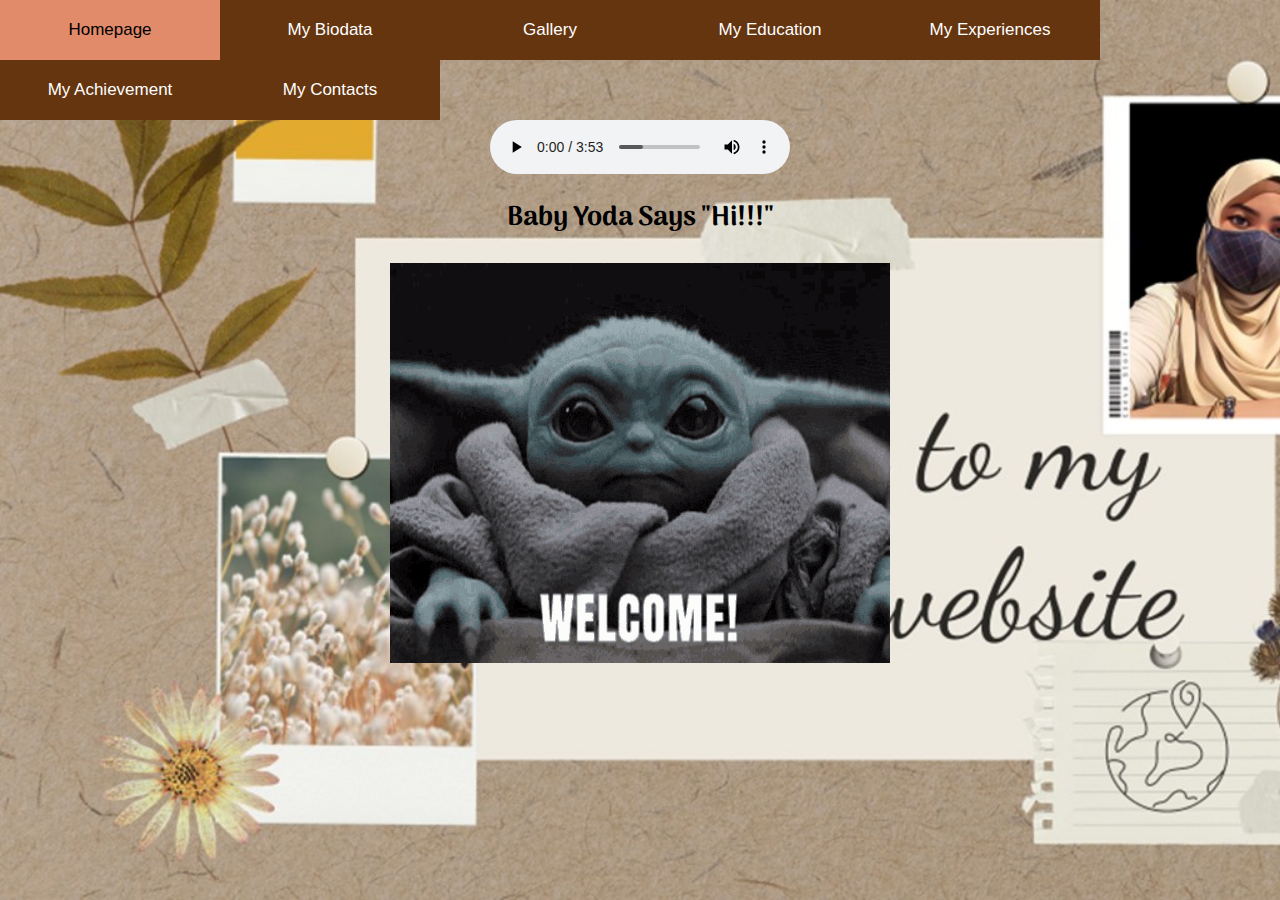
<file: index.html>
<html>
    <head>
        <title>My Homepage</title>
        <link rel="stylesheet" type="text/css" href="css style/style.css">
        <link href="https://fonts.googleapis.com/css2?family=Arima&display=swap" rel="stylesheet">

        <style>
            body{
                background-image: url('images/homepage.jpg');
                background-repeat: no-repeat;
                background-attachment: fixed;
                background-size: cover;
            }
        </style>
    </head>
    <body>
            <nav>
                <ul>
                    <div class="w3-padding-32 w3-content w3-text-grey" id="Homepage" style="scroll-margin-top;:60px></div>
                    <h2>My Homepage</h2>
                    <hr class="w3-opacity"> 
                    <li><a href="index.html">Homepage</a>
                    <li><a href="biodata.html">My Biodata</a>
                    <li><a href="gallery.html">Gallery</a>  
                    <li><a href="education.html">My Education</a>
                    <li><a href="experiences.html">My Experiences</a>  
                    <li><a href="achievement.html">My Achievement</a>   
                    <li><a href="contacts.html">My Contacts</a>         
                </ul>
            </nav>
            <!--Inserting images-->
<div style="text-align: center;">
            <audio controls autoplay>
                <source src="audio/Taylor Swift - Delicate (Audio).mp3" type="audio/ogg">
                <source src="audio/Taylor Swift - Delicate (Audio).mp3"type="audio/mpeg">
              
              </audio>
              
            <html>
<body>
<h2>Baby Yoda Says "Hi!!!"</h2>

<img src="images/star-wars-baby-yoda.gif" alt="Computer man" style="width:500px;height:400px;">

</body>
</html>
</file>
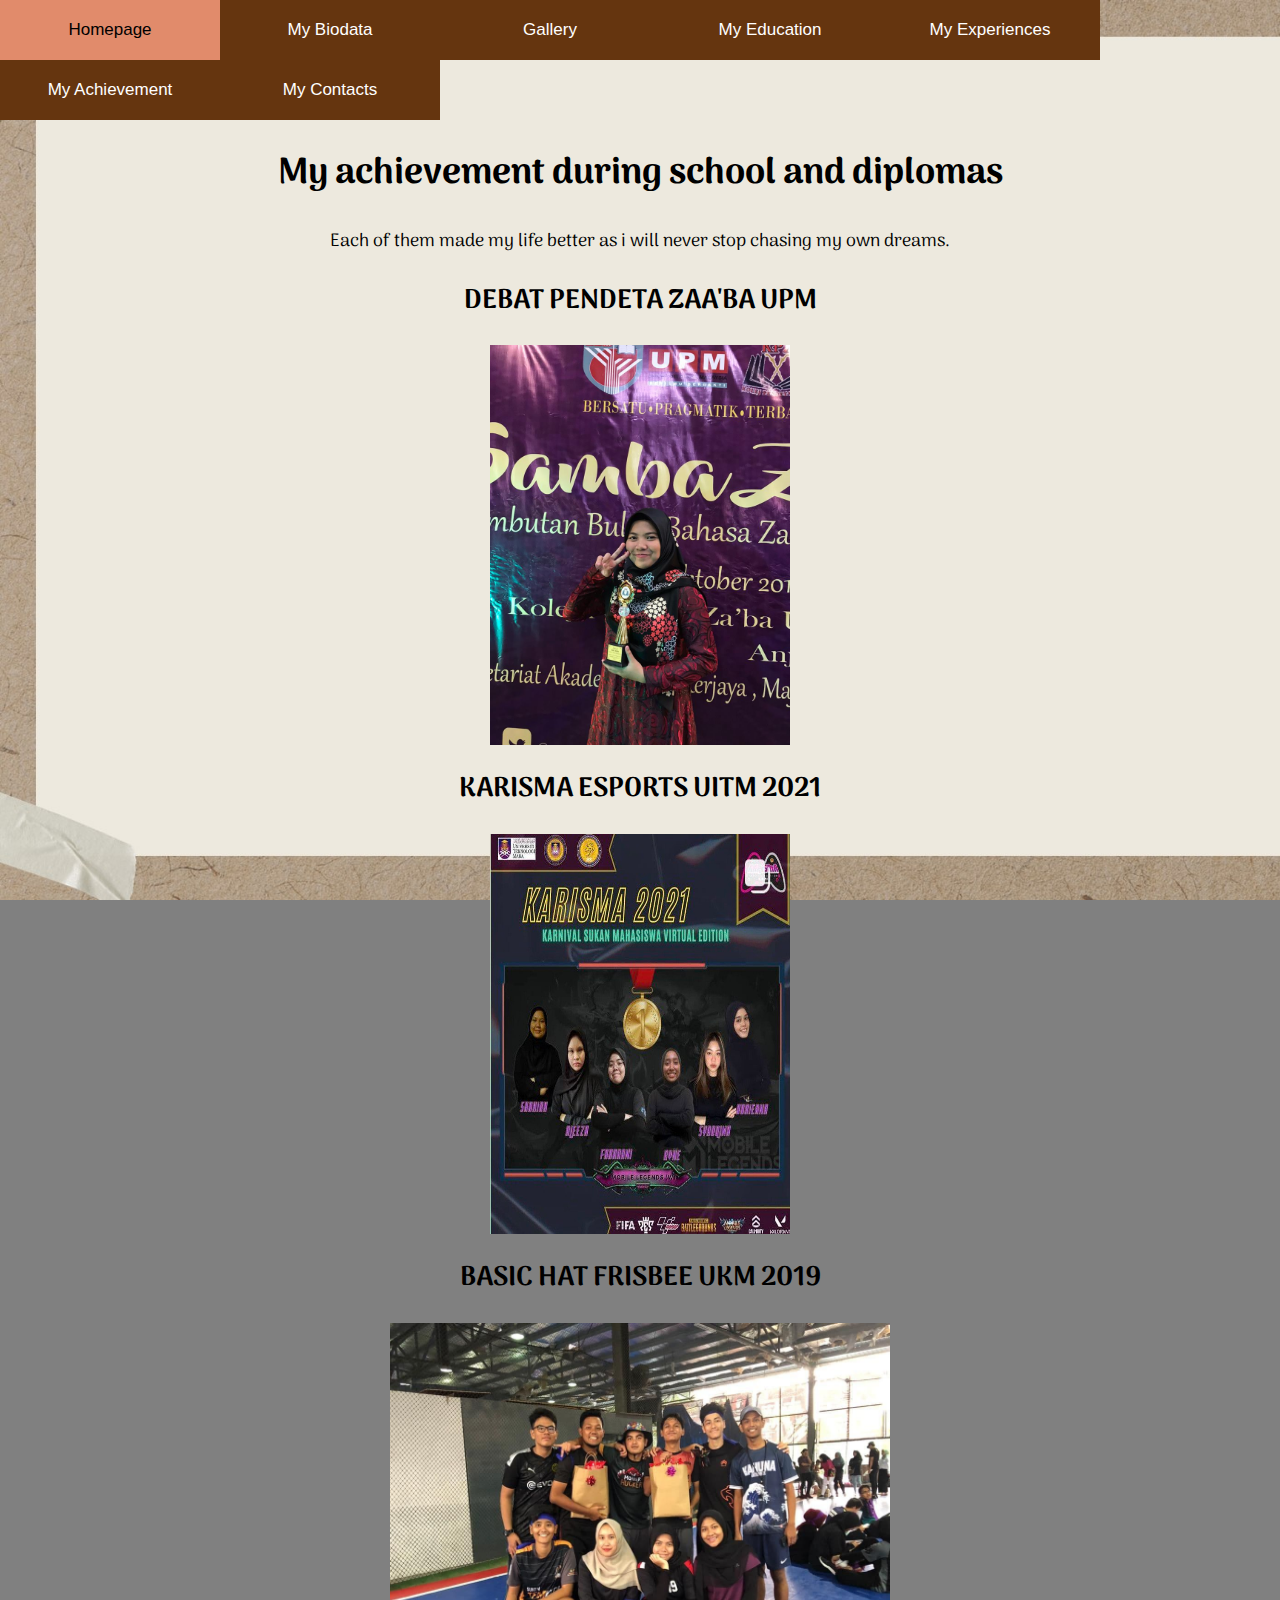
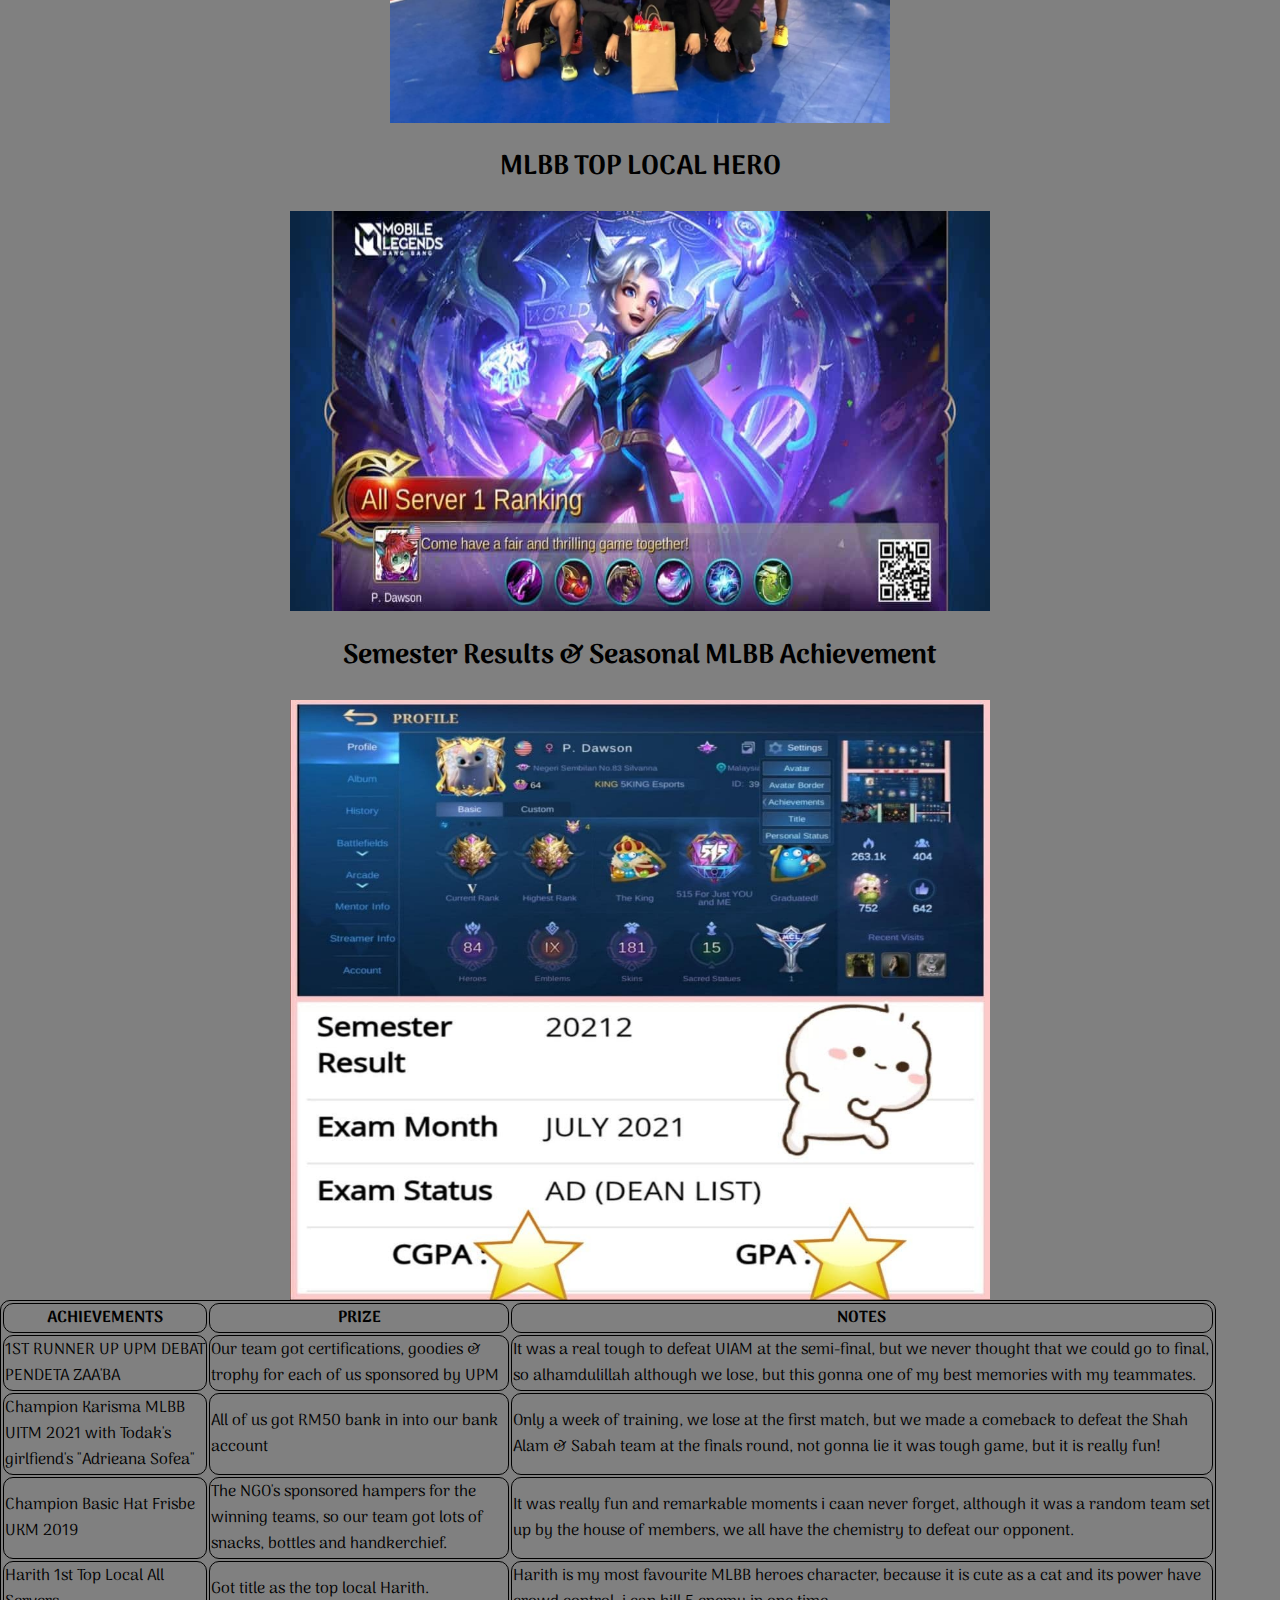
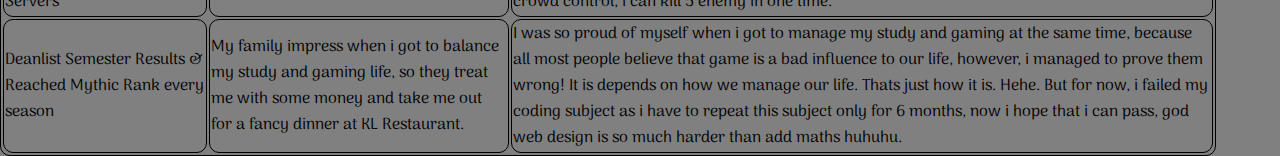
<file: achievement.html>
<html>
    <head>
        <title>My Achievement</title>
        <link rel="stylesheet" type="text/css" href="css style/style.css">
        <link href="https://fonts.googleapis.com/css2?family=Arima&display=swap" rel="stylesheet">
   
        <style>
            body{
                background-image: url('images/background.jpg');
                background-repeat: no-repeat;
                background-attachment: fixed;
                background-size: cover;
            }
        </style>
    </head>
    <body>
        <nav>
            <div class="w3-padding-32 w3-content w3-text-grey" id="Achievement" style="margin-bottom:60px></div>
                <h2>Contact Me</h2>
                <hr class="w3-opacity>
            <ul>
                <li><a href="index.html">Homepage</a>
                <li><a href="biodata.html">My Biodata</a>
                <li><a href="gallery.html">Gallery</a>  
                <li><a href="education.html">My Education</a>
                <li><a href="experiences.html">My Experiences</a>  
                <li><a href="achievement.html">My Achievement</a>
                <li><a href="contacts.html">My Contacts</a>
            </ul>
        </nav> 
        <html>
<head>
<style>
table, th, td {
  border: 1px solid black;
  border-radius: 10px;
}
</style>
</head>
<body>
    <h1 style="text-align:center;">My achievement during school and diplomas</h1>
            
            
                <!--Inserting images-->
                <div style="text-align: center;">
            
<p>Each of them made my life better as i will never stop chasing my own dreams.</p>

<table style="width:95%">
  <tr>
    <h2>DEBAT PENDETA ZAA'BA UPM</h2>
<img src="images/debat menang.jpg" alt="Trulli" width="300" height="400">
    <th>ACHIEVEMENTS</th>
    <th>PRIZE</th> 
    <th>NOTES</th>
  </tr>
  <tr>
    <h2>KARISMA ESPORTS UITM 2021</h2>
<img src="images/championkarisma.jpg" alt="Trulli" width="300" height="400">
    <td>1ST RUNNER UP UPM DEBAT PENDETA ZAA'BA</td>
    <td>Our team got certifications, goodies & trophy for each of us sponsored by UPM</td>
    <td>It was a real tough to defeat UIAM at the semi-final, but we never thought that we could go to final, so alhamdulillah although we lose, but this gonna one of my best memories with my teammates.</td>
  </tr>
  <h2>BASIC HAT FRISBEE UKM 2019</h2>
<img src="images/basic hat ukm.jpg" alt="Trulli" width="500" height="400">
    <td>Champion Karisma MLBB UITM 2021 with Todak's girlfiend's "Adrieana Sofea"</td>
    <td>All of us got RM50 bank in into our bank account</td>
    <td>Only a week of training, we lose at the first match, but we made a comeback to defeat the Shah Alam & Sabah team at the finals round, not gonna lie it was tough game, but it is really fun!</td>
  </tr>
  <tr>
    <h2>MLBB TOP LOCAL HERO</h2>
<img src="images/1st harith server.jpg" alt="Trulli" width="700" height="400">
    <td>Champion Basic Hat Frisbe UKM 2019</td>
    <td>The NGO's sponsored hampers for the winning teams, so our team got lots of snacks, bottles and handkerchief.</td>
    <td>It was really fun and remarkable moments i caan never forget, although it was a random team set up by the house of members, we all have the chemistry to defeat our opponent.</td>
  </tr>
  <h2>Semester Results & Seasonal MLBB Achievement</h2>
  <img src="images/DL & MYTHIC.jpg" alt="Trulli" width="700" height="600">
<td>Harith 1st Top Local All Servers</td>
<td>Got title as the top local Harith.</td>
<td>Harith is my most favourite MLBB heroes character, because it is cute as a cat and its power have crowd control, i can kill 5 enemy in one time.</td>
</tr>
<td>Deanlist Semester Results & Reached Mythic Rank every season</td>
<td>My family impress when i got to balance my study and gaming life, so they treat me with some money and take me out for a fancy dinner at KL Restaurant.</td>
<td>I was so proud of myself when i got to manage my study and gaming at the same time, because all most people believe that game is a bad influence to our life, however, i managed to prove them wrong!
    It is depends on how we manage our life. Thats just how it is. Hehe. But for now, i failed my coding subject as i have to repeat this subject only for 6 months, now i hope that i can pass, god web design
    is so much harder than add maths huhuhu.</td>
</tr>
</table>

</body>
</html>
</file>
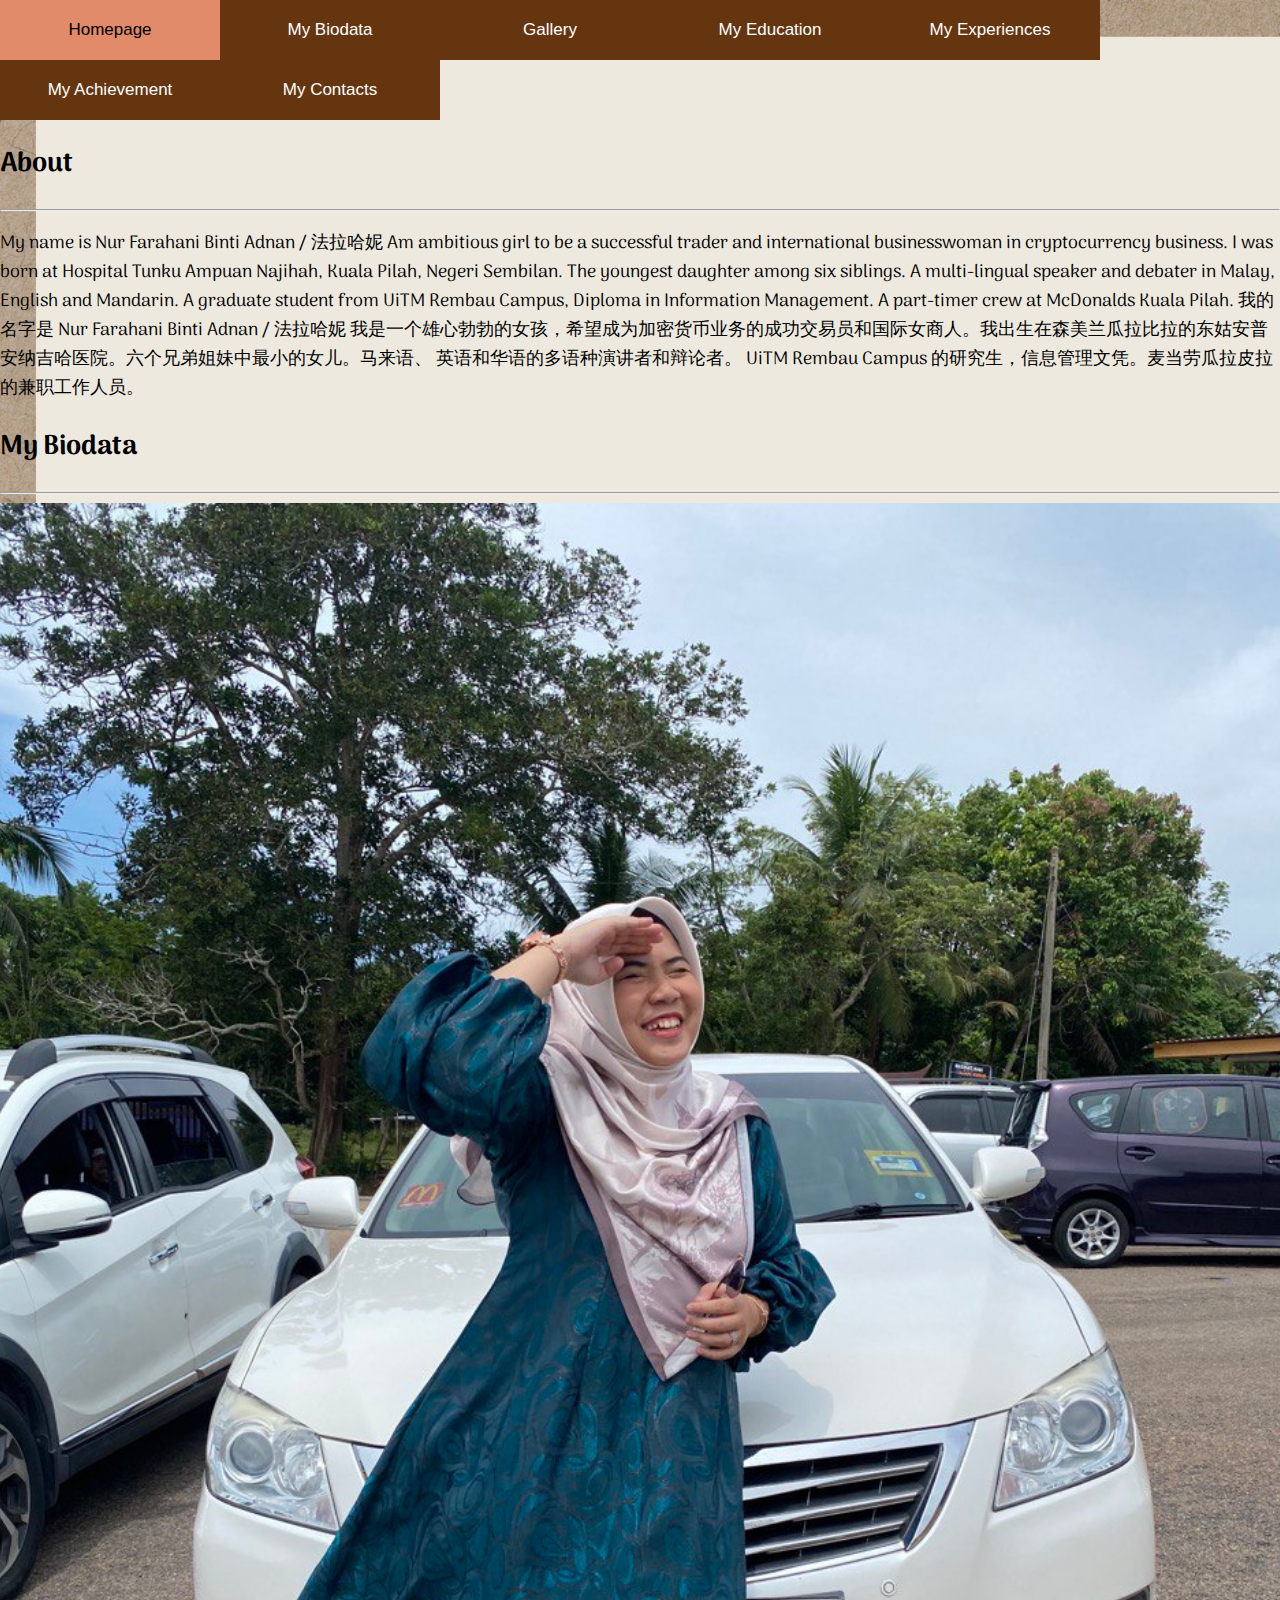
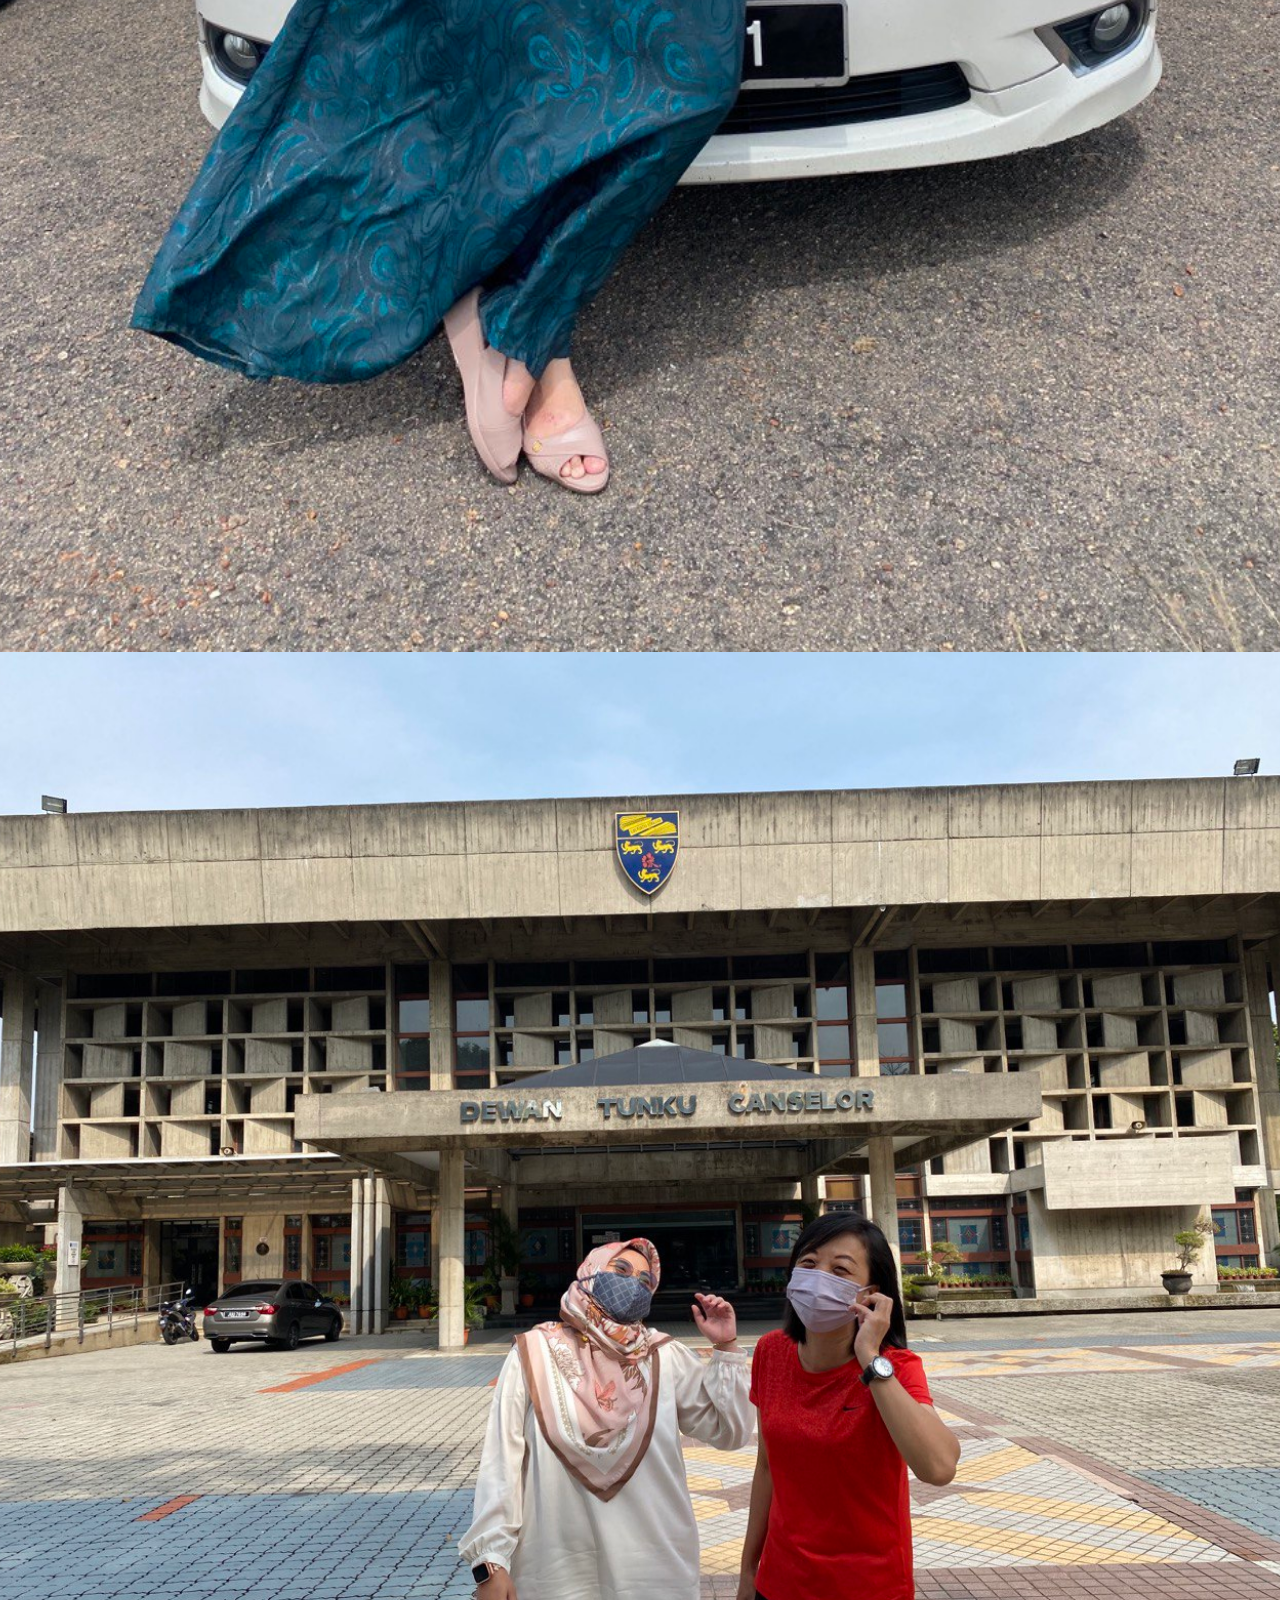
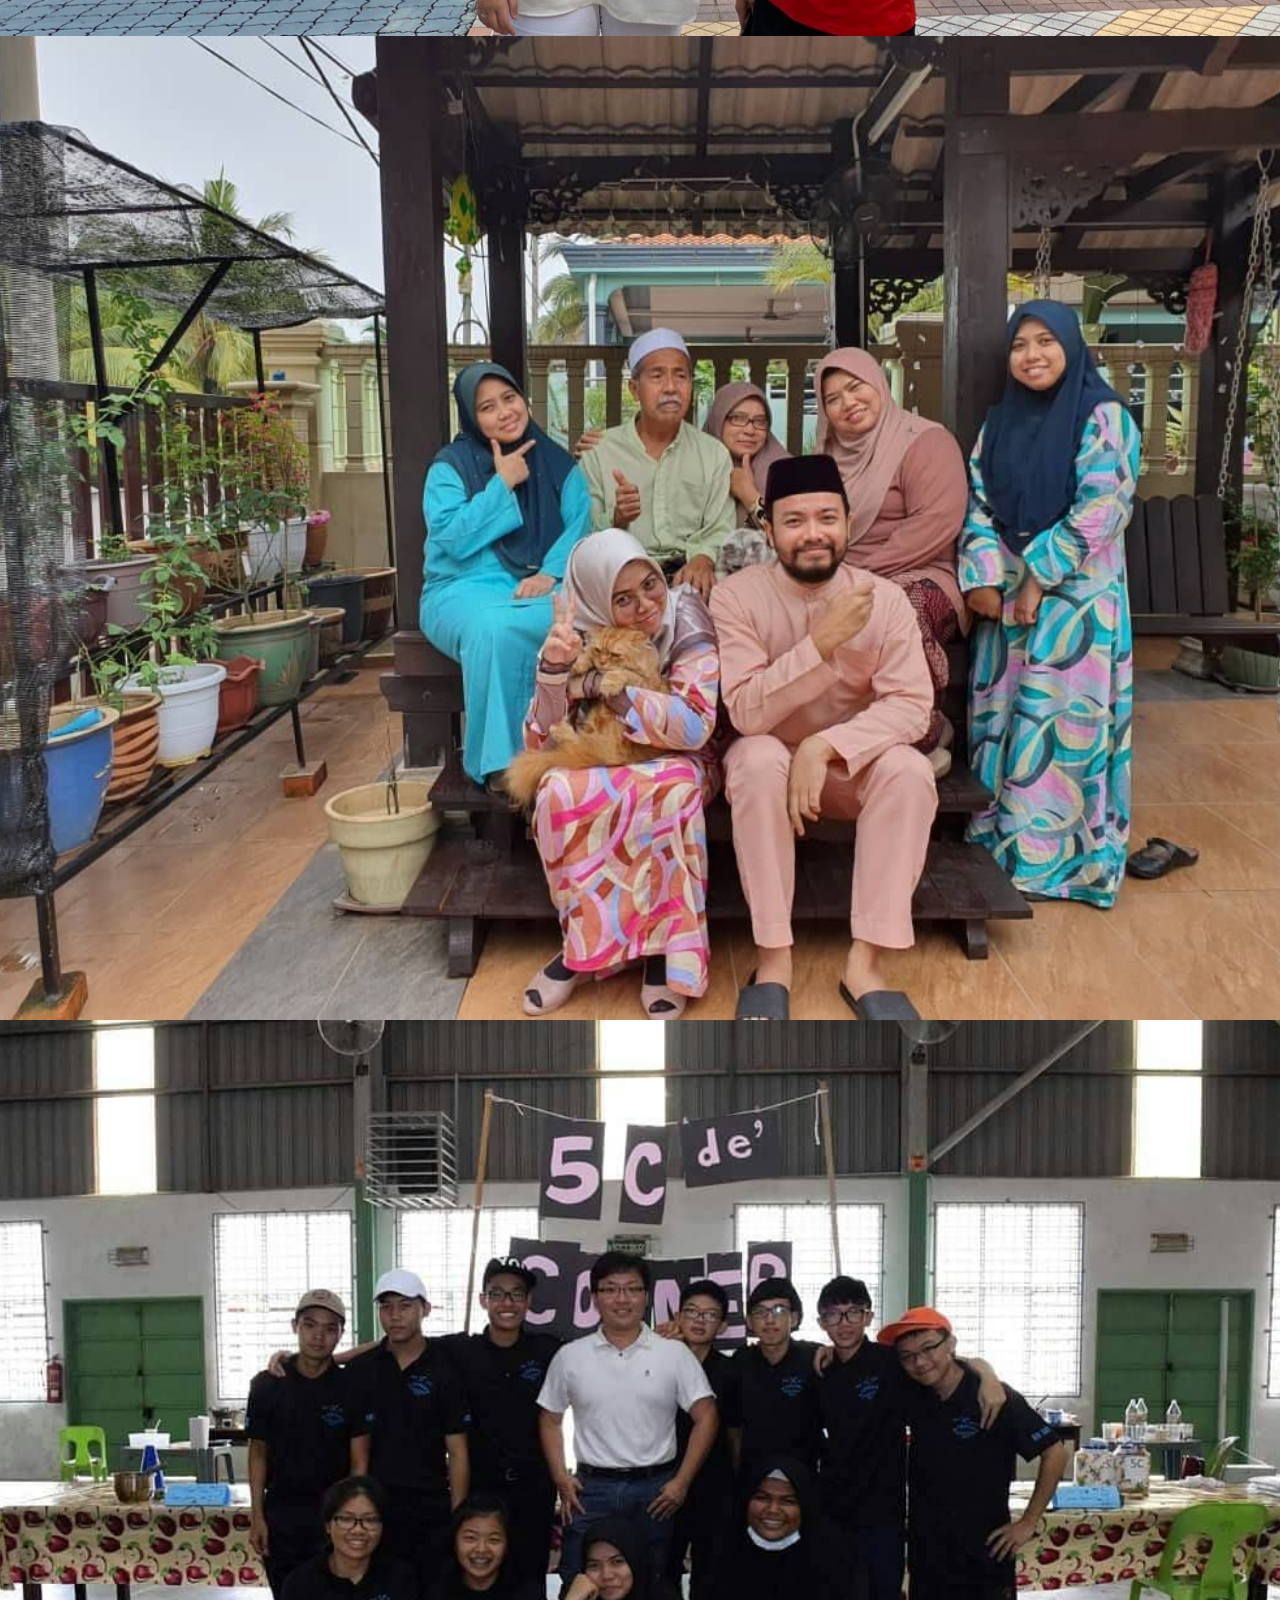
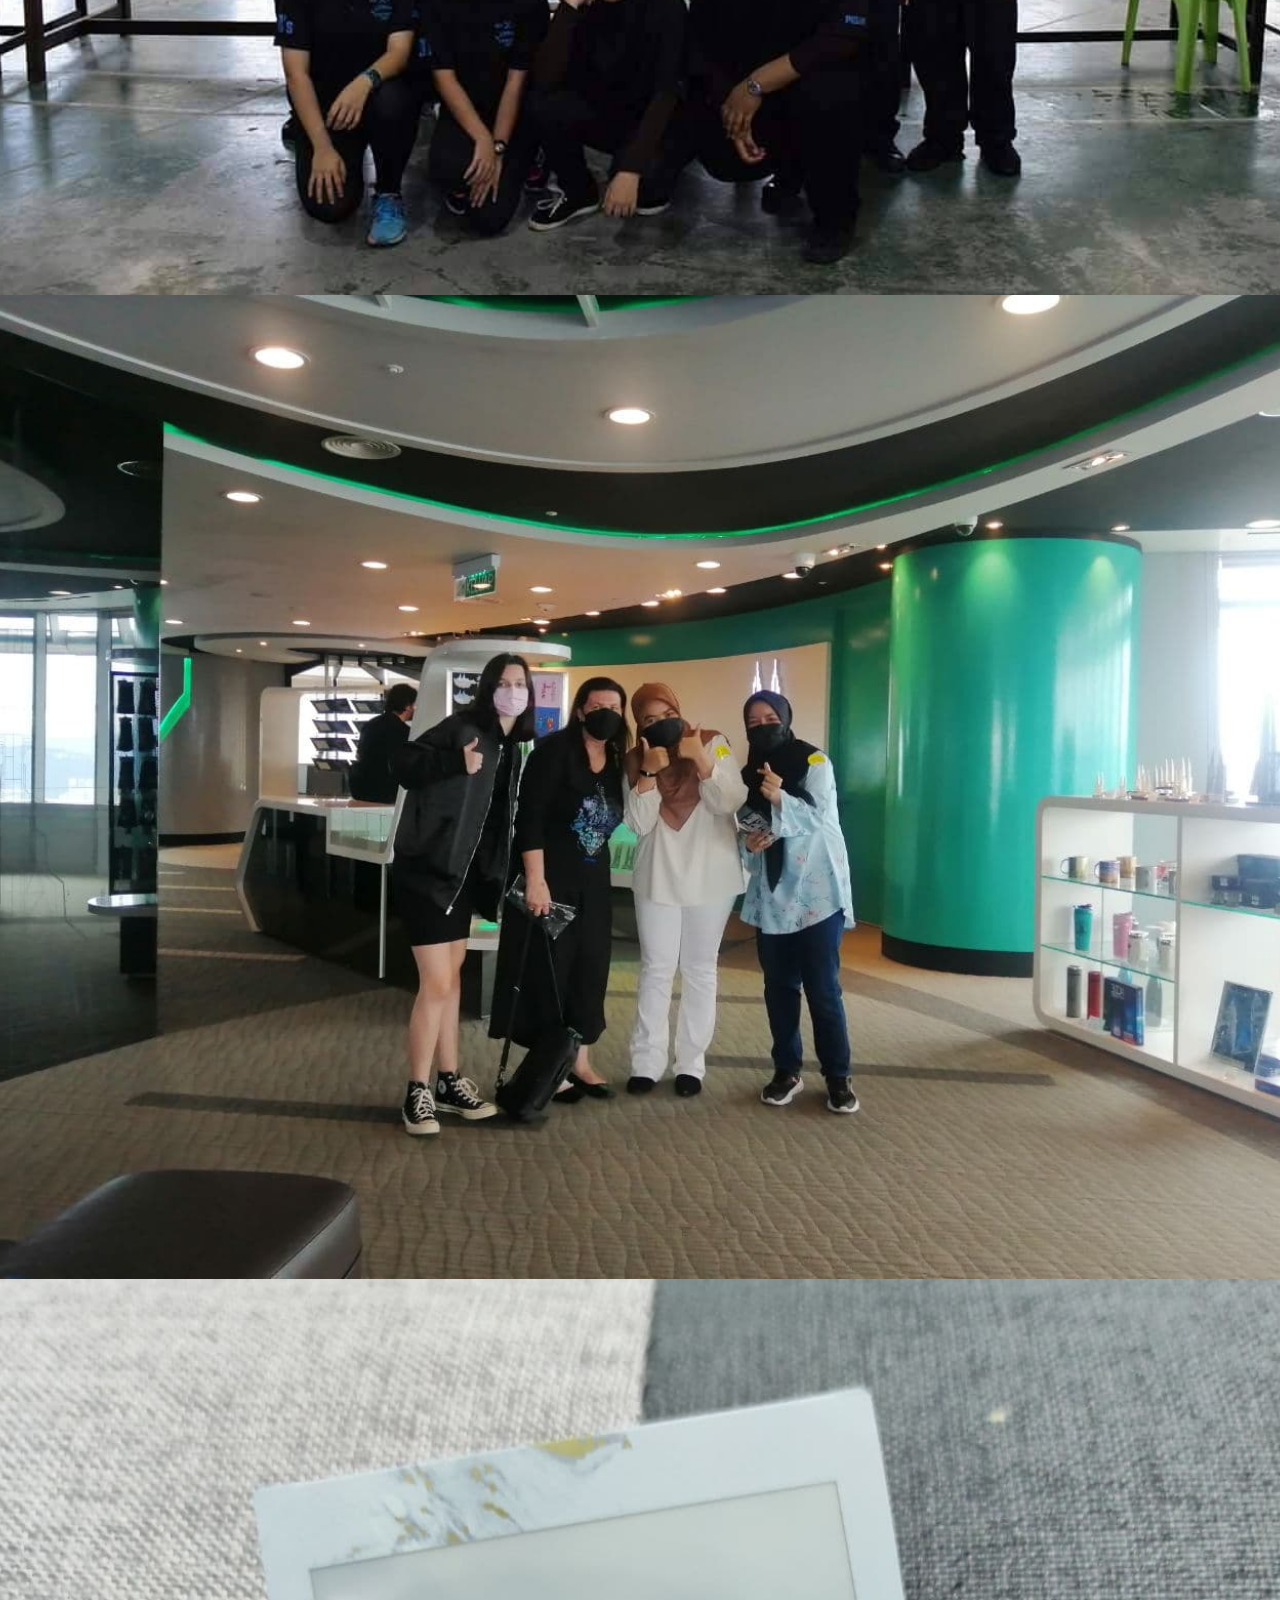
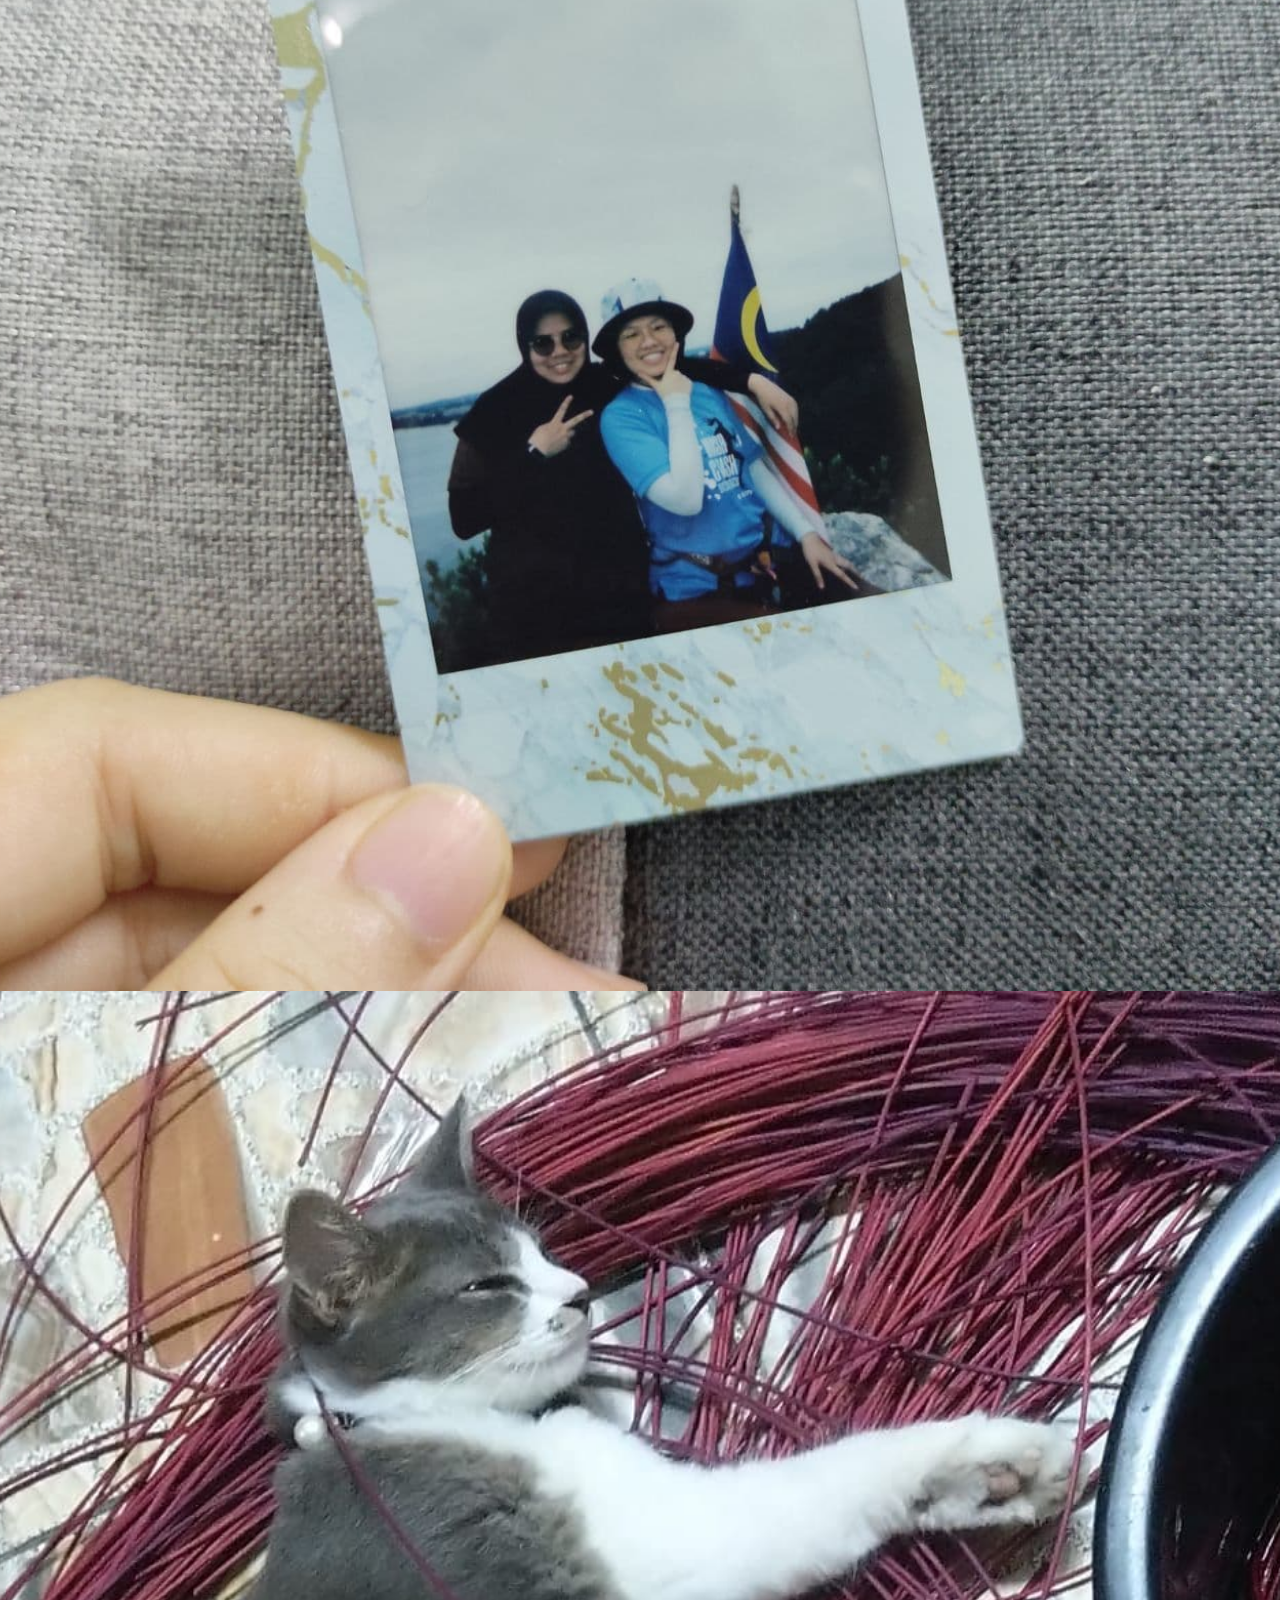
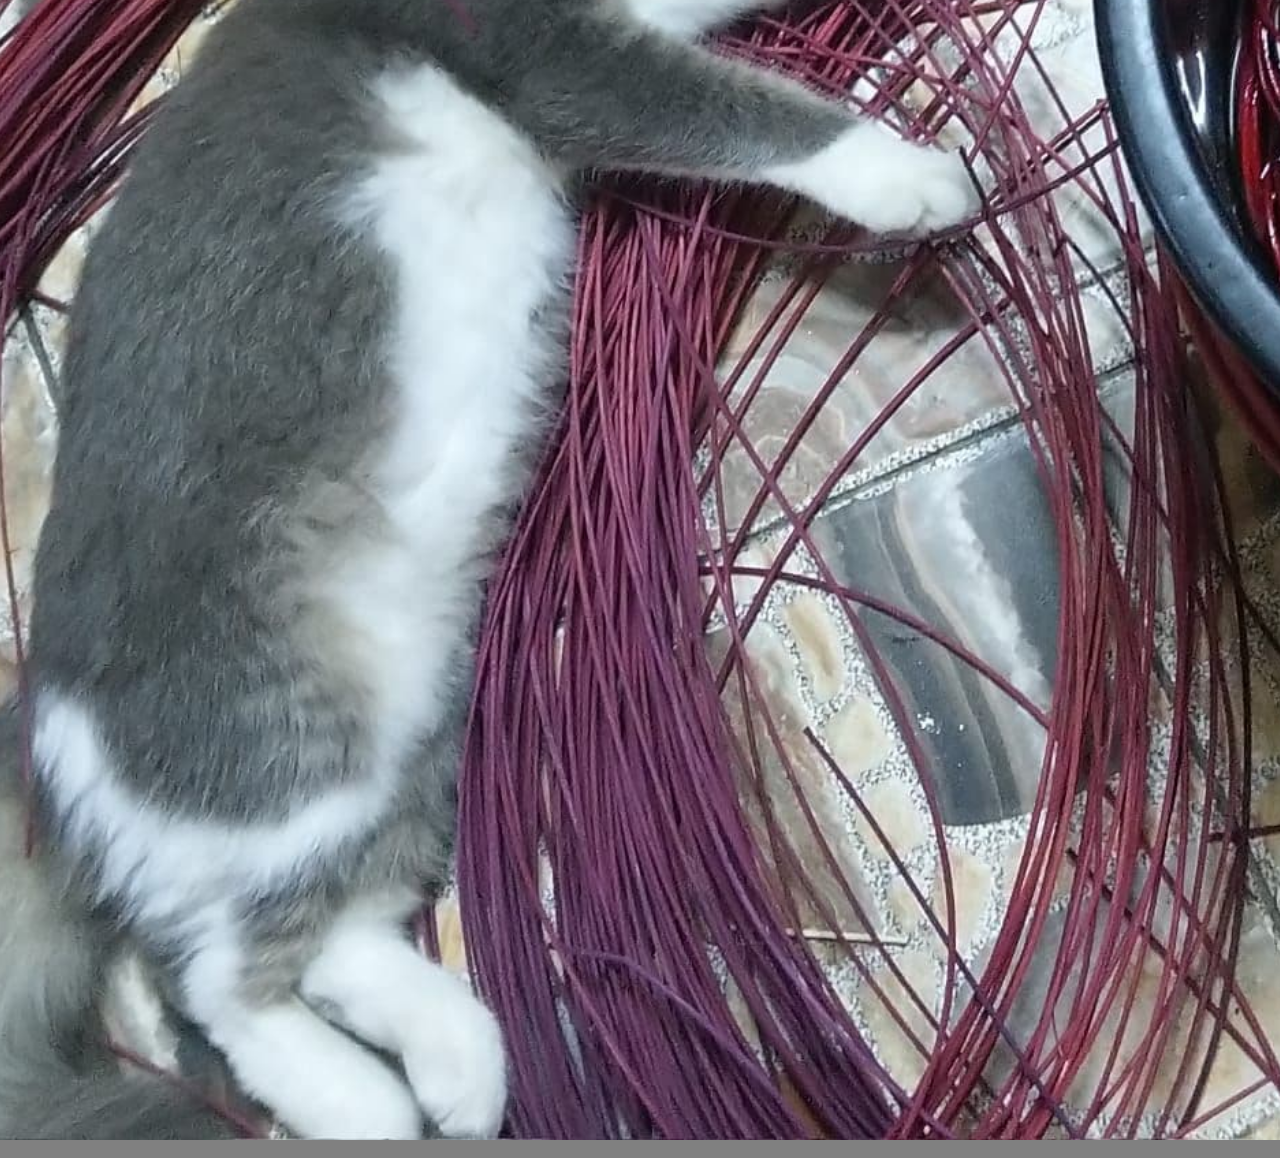
<file: biodata.html>
<html>
    <head>
<title>My Biodata</title>
<link rel="stylesheet" type="text/css" href="css style/style.css">
        <link href="https://fonts.googleapis.com/css2?family=Arima&display=swap" rel="stylesheet">
    
        <style>
            body{
                background-image: url('images/background.jpg');
                background-repeat: no-repeat;
                background-attachment: fixed;
                background-size: cover;
            }
        </style>
    </head>
    <body>
        <nav>
            <ul>
                <li><a href="index.html">Homepage</a>
                <li><a href="biodata.html">My Biodata</a>
                <li><a href="gallery.html">Gallery</a>  
                <li><a href="education.html">My Education</a>
                <li><a href="experiences.html">My Experiences</a>  
                <li><a href="achievement.html">My Achievement</a>   
                <li><a href="contacts.html">My Contacts</a>      
            </ul>
        </nav>
         <!-- About Section -->
  <div class="w3-content w3-justify w3-text-grey w3-padding-32" id="about">
    <h2>About</h2>
    <hr class="w3-opacity">
    <p>My name is Nur Farahani Binti Adnan / 法拉哈妮 
        Am ambitious girl to be a successful trader and international businesswoman in cryptocurrency business. 
        I was born at Hospital Tunku Ampuan Najihah, Kuala Pilah, Negeri Sembilan.
        The youngest daughter among six siblings. 
        A multi-lingual speaker and debater in Malay, English and Mandarin. 
        A graduate student from UiTM Rembau Campus, Diploma in Information Management. 
        A part-timer crew at McDonalds Kuala Pilah. 
        我的名字是 Nur Farahani Binti Adnan / 法拉哈妮 我是一个雄心勃勃的女孩，希望成为加密货币业务的成功交易员和国际女商人。我出生在森美兰瓜拉比拉的东姑安普安纳吉哈医院。六个兄弟姐妹中最小的女儿。马来语、
        英语和华语的多语种演讲者和辩论者。 UiTM Rembau Campus 的研究生，信息管理文凭。麦当劳瓜拉皮拉的兼职工作人员。
        <!-- Portfolio Section -->
  <div class="w3-padding-32 w3-content" id="Biodata> style="margin-bottom:60px></div>
    <h2 class="w3-text-grey">My Biodata</h2>
    <hr class="w3-opacity">

    <!-- Grid for photos -->
    <div class="w3-row-padding" style="margin:0 -16px">
      <div class="w3-half">
        <img src="images/raya camry.jpg" style="width:100%">
        <img src="images/with tc at um.jpg" style="width:100%">
        <img src="images/raya2.jpg" style="width:100%">
      </div>

      <div class="w3-half">
        <img src="images/5 cergas hri kantin.jpg" style="width:100%">
        <img src="images/tourist klcc.jpg" style="width:100%">
        <img src="images/jingjiatanjungtuan.jpg" style="width:100%">
        <img src="images/si kenit bulan.jpg" style="width:100%">
      </div>
    <!-- End photo grid -->
    </div>
  <!-- End Portfolio Section -->
  </div>

    </p>
    </div>
    </body>
</html>
</file>
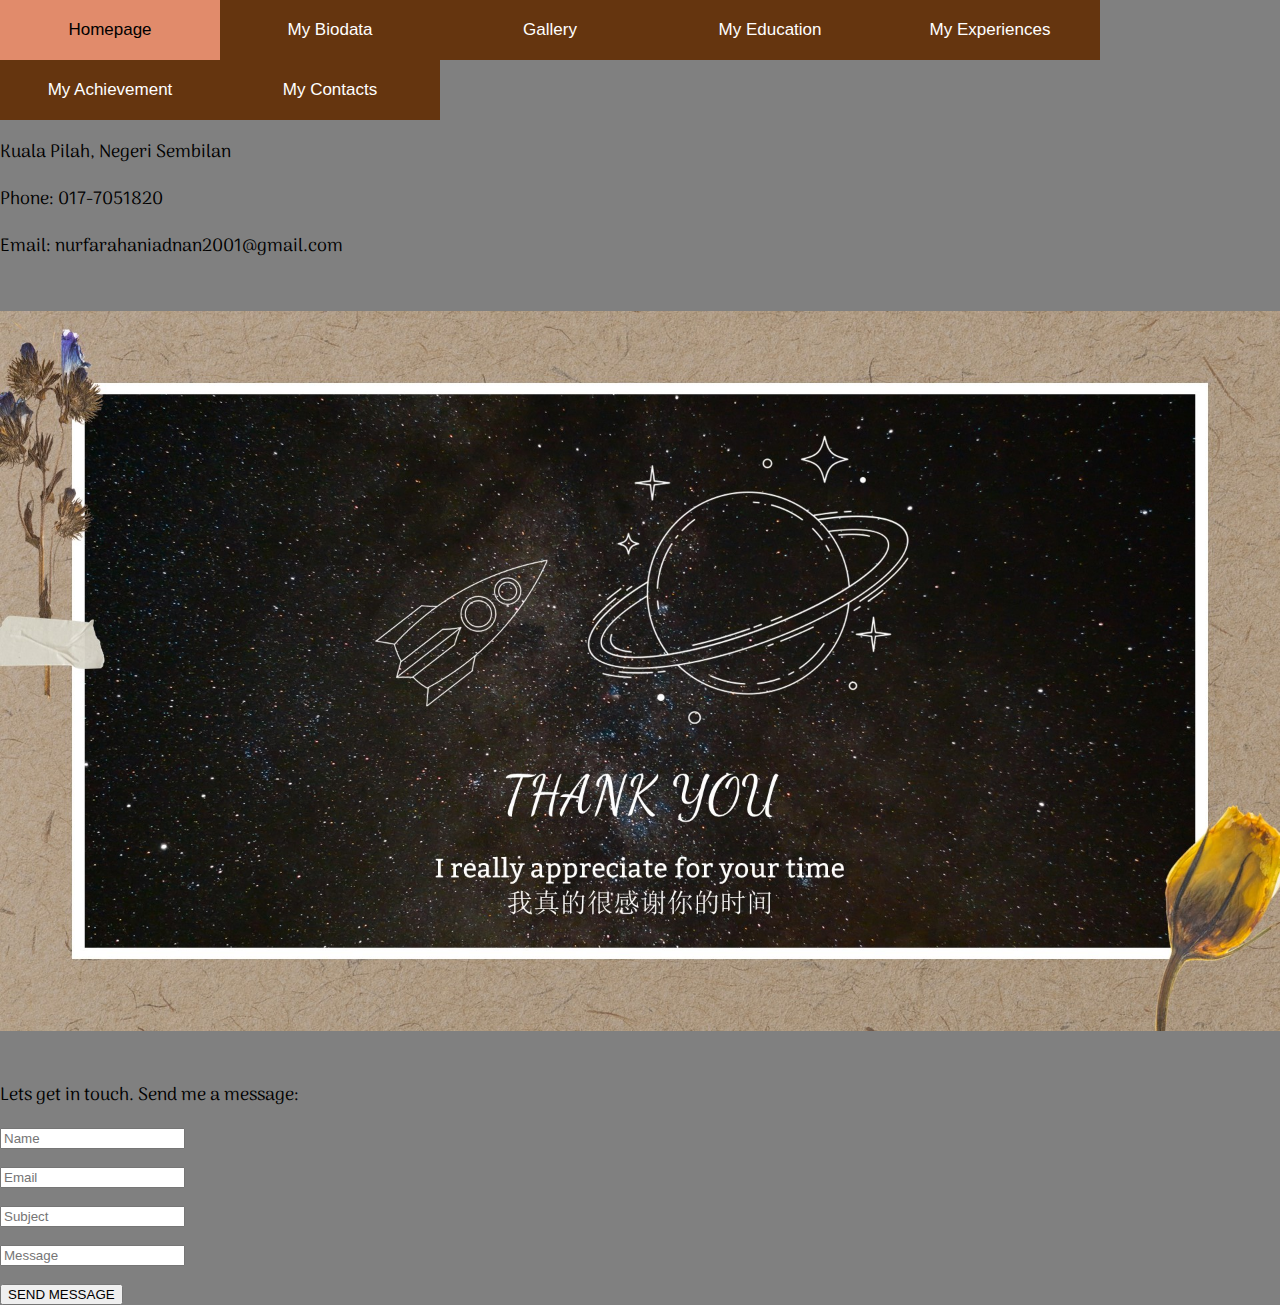
<file: contacts.html>
<html>
    <head>
        <title>My Homepage</title>
        <link rel="stylesheet" type="text/css" href="css style/style.css">
        <link href="https://fonts.googleapis.com/css2?family=Arima&display=swap" rel="stylesheet">
    </head>
    <body>
            <nav>
                <ul>
                    <li><a href="index.html">Homepage</a>
                    <li><a href="biodata.html">My Biodata</a>
                    <li><a href="gallery.html">Gallery</a>  
                    <li><a href="education.html">My Education</a>
                    <li><a href="experiences.html">My Experiences</a>  
                    <li><a href="achievement.html">My Achievement</a>   
                    <li><a href="contacts.html">My Contacts</a>         
                </ul>
            </nav>
        <!-- Contact Section -->
<div class="w3-padding-32 w3-content w3-text-grey" id="contact" style="margin-bottom:60px></div>
    <h2>Contact Me</h2>
    <hr class="w3-opacity">

    <div class="w3-section">
      <p><i class="fa fa-map-marker fa-fw w3-xxlarge w3-margin-right"></i> Kuala Pilah, Negeri Sembilan</p>
      <p><i class="fa fa-phone fa-fw w3-xxlarge w3-margin-right"></i> Phone: 017-7051820</p>
      <p><i class="fa fa-envelope fa-fw w3-xxlarge w3-margin-right"> </i> Email: nurfarahaniadnan2001@gmail.com</p>
    </div>
    
    <!-- Image of location/map -->
    <img src="images/ending.jpg" class="w3-image w3-greyscale" style="width:100%;margin:32px 0">
   
    <p>Lets get in touch. Send me a message:</p>
    <form action="/action_page.php" target="_blank">
      <p><input class="w3-input w3-padding-16 w3-border" type="text" placeholder="Name" required name="Name"></p>
      <p><input class="w3-input w3-padding-16 w3-border" type="text" placeholder="Email" required name="Email"></p>
      <p><input class="w3-input w3-padding-16 w3-border" type="text" placeholder="Subject" required name="Subject"></p>
      <p><input class="w3-input w3-padding-16 w3-border" type="text" placeholder="Message" required name="Message"></p>
      <p>
        <button class="w3-button w3-light-grey w3-padding-large" type="submit">
          <i class="fa fa-paper-plane"></i> SEND MESSAGE
        </button>
      </p>
    </form>
  <!-- End Contact Section -->
  </div>  
  
  <!-- Footer -->
  <footer class="w3-container w3-padding-64 w3-light-grey w3-center w3-opacity w3-xlarge" style="margin:-24px">
    <i class="fa fa-facebook-official w3-hover-opacity"></i>
    <i class="fa fa-instagram w3-hover-opacity"></i>
    <i class="fa fa-snapchat w3-hover-opacity"></i>
    <i class="fa fa-pinterest-p w3-hover-opacity"></i>
    <i class="fa fa-twitter w3-hover-opacity"></i>
    <i class="fa fa-linkedin w3-hover-opacity"></i>
  <!-- End footer -->
  </footer>
  
<!-- END PAGE CONTENT -->
</div>

<script>
// Open and close sidebar
function openNav() {
  document.getElementById("mySidebar").style.width = "60%";
  document.getElementById("mySidebar").style.display = "block";
}

function closeNav() {
  document.getElementById("mySidebar").style.display = "none";
}
</script>

</body>
</html>
</file>
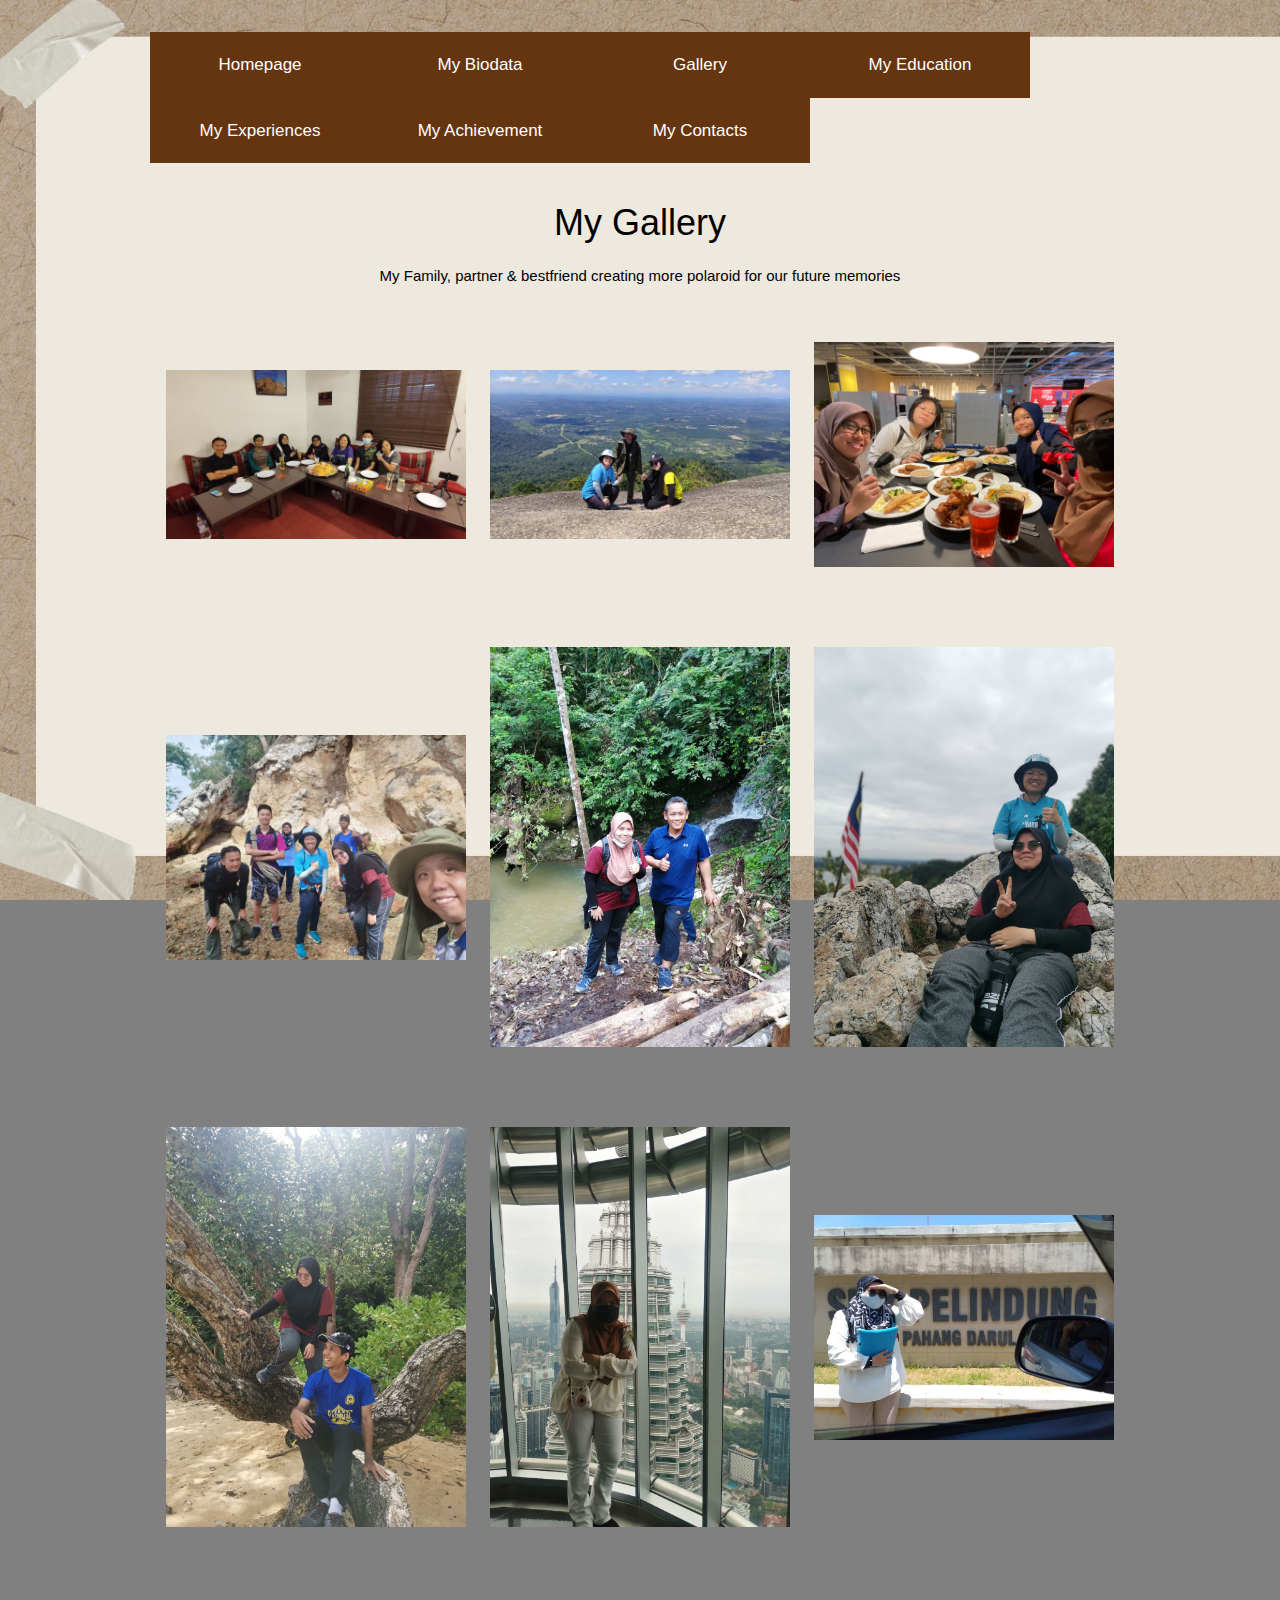
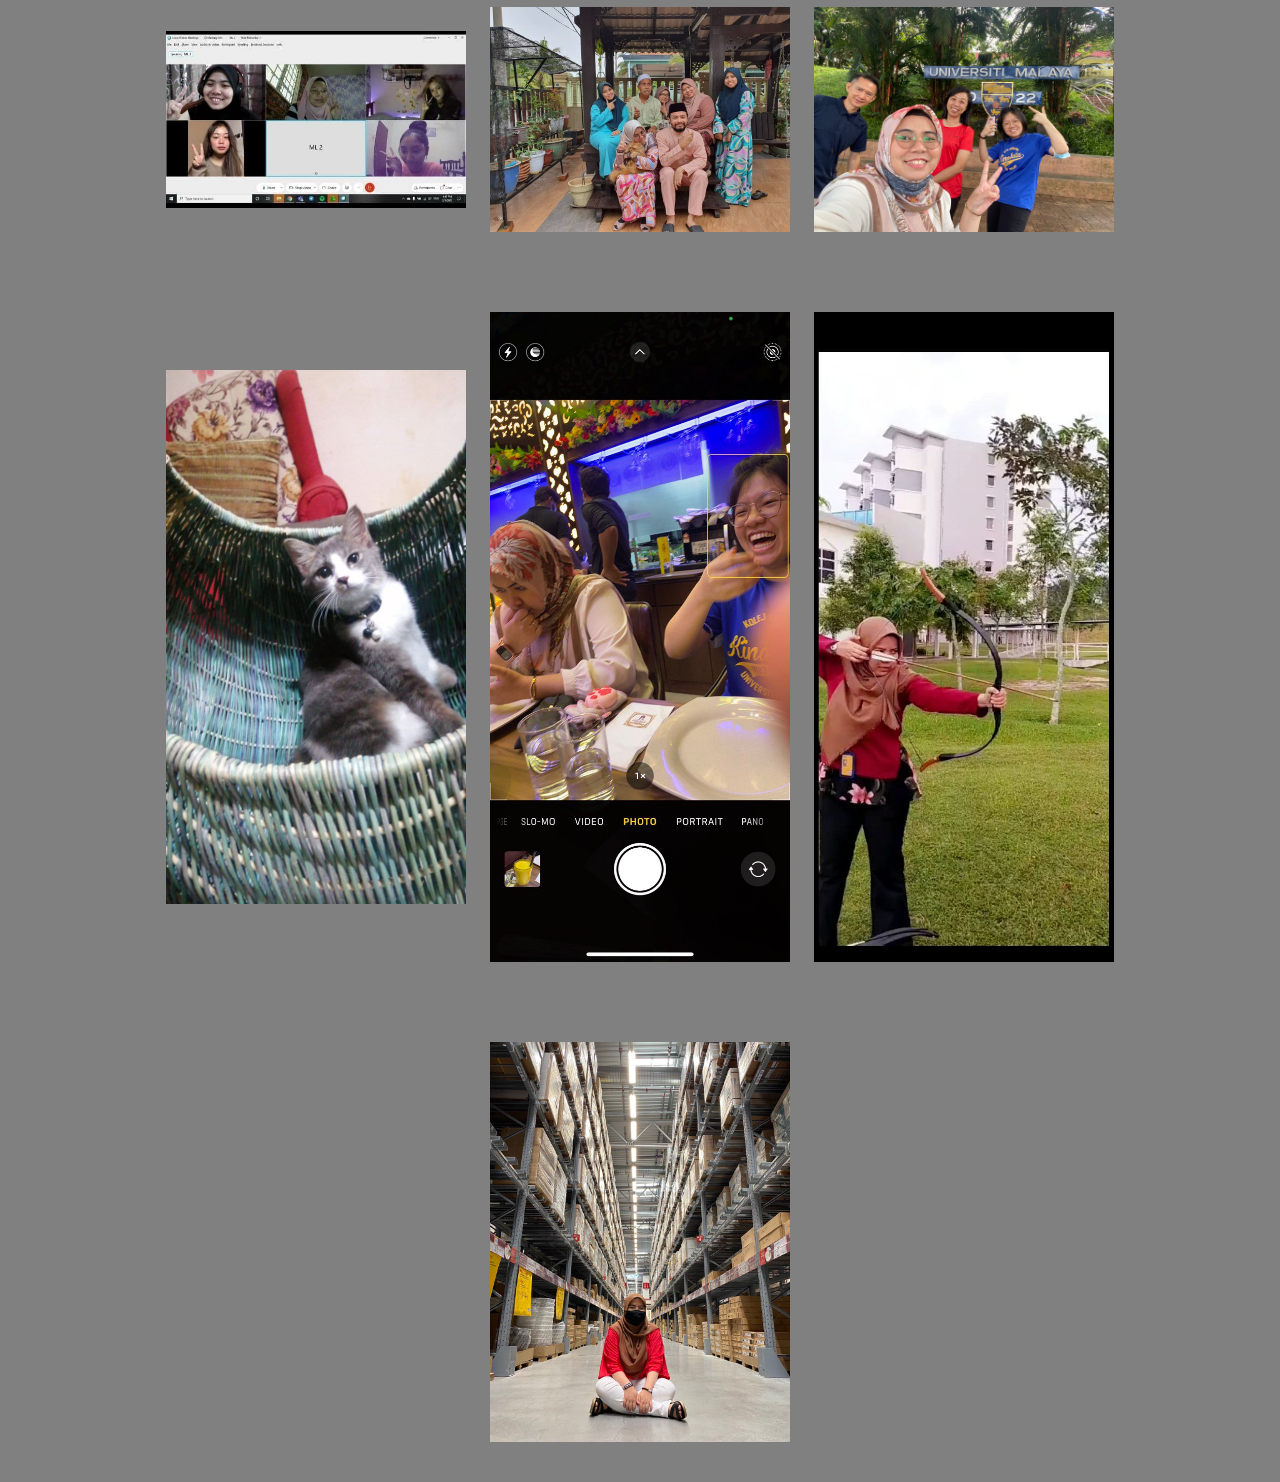
<file: gallery.html>
<html>
    <head>
        <title>Gallery</title>
        <link rel="stylesheet" type="text/css" href="css style/style.css">
        <link rel="stylesheet" href="https://www.w3schools.com/w3css/4/w3.css">
        <link href="https://fonts.googleapis.com/css2?family=Arima&display=swap" rel="stylesheet">
    
        <style>
            body{
                background-image: url('images/background.jpg');
                background-repeat: no-repeat;
                background-attachment: fixed;
                background-size: cover;
            }
        </style>
    </head>
    <body>
        <nav>
            <ul>
                <div class="w3-padding-32 w3-content w3-text-grey" id="Gallery" style="margin-bottom:60px></div>
        <h2>My Gallery</h2>
        <hr class="w3-opacity">
                <li><a href="index.html">Homepage</a>
                <li><a href="biodata.html">My Biodata</a>
                <li><a href="gallery.html">Gallery</a>  
                <li><a href="education.html">My Education</a>
                <li><a href="experiences.html">My Experiences</a>  
                <li><a href="achievement.html">My Achievement</a> 
                <li><a href="contacts.html">My Contacts</a>          
            </ul>
        </nav>
      <div style="text-align:center">
            <br>
            <h1 style="text-align:center;">My Gallery</h1>
            <p>My Family, partner & bestfriend creating more polaroid for our future memories</b></i>
            <p>
            
                <!--Inserting images-->
                <div style="text-align: center;">
            
                    <img src="images/dinnernasiarab.jpg" width="300" hspace="10" vspace="40">
                    <img src="images/gunungdato.jpg" width="300" hspace="10" vspace="40">
                    <img src="images/hangoutikea.jpg" width="300" hspace="10" vspace="40">
                    <img src="images/evrybody hiking.jpg" width="300" hspace="10" vspace="40">
                    <img src="images/MBNShiking.jpg" width="300" hspace="10" vspace="40">
                    <img src="images/me & gg pd.jpg" width="300" hspace="10" vspace="40">
                    <img src="images/bf side beach.jpg" width="300" hspace="10" vspace="40">
                    <img src="images/klcc.jpg" width="300" hspace="10" vspace="40">
                    <img src="images/muet.jpg" width="300" hspace="10" vspace="40">
                    <img src="images/tour karisma sq.jpg" width="300" hspace="10" vspace="40">
                    <img src="images/raya2.jpg" width="300" hspace="10" vspace="40">
                    <img src="images/all in um.jpg" width="300" hspace="10" vspace="40">
                    <img src="images/bulan in bakul.jpg" width="300" hspace="10" vspace="40">
                    <img src="images/candid dinner.jpg" width="300" hspace="10" vspace="40">
                    <img src="images/aku archery.jpg" width="300" hspace="10" vspace="40">
                    <img src="images/solo ikea.jpg" width="300" hspace="10" vspace="40">
                    
            </div>
        </div>
            <!-- Modal for full size images on click-->
            <div id="modal01" class="w3-modal w3-black" onclick="this.style.display='none'">
                <span class="w3-button w3-large w3-black w3-display-topright" title="Close Modal Image"><i class="fa fa-remove"></i></span>
                    <div class="w3-modal-content w3-animate-zoom w3-center w3-transparent w3-padding-64">
                        <img id="img01" class="w3-image">
                        <p id="caption" class="w3-opacity w3-large"></p>
                    </div>
            </div>
    </body>
</html>
</file>
<file: css style/style.css>
/*index*/
body {
    font-family: 'Arima', cursive; font-size: 18px;
}
*{
 box-sizing: border-box;
}
body{
 margin: 0;
 background: gray;
}
nav{
 background: black
 width=100%;
 overflow:auto ;
}
ul{
 margin:0;
   padding:0;
 list-style:none;
}
li{
 float:left;
}
nav a{
 width:220px;
 display:block;
 text-decoration:none;
 text-align:center;
 background:#65350f;
 font-size:17px;
 color:white;
 padding:20px 10px;
 font-family:Arial;
}
nav a:hover{
 background:#e18b6b;
 color:black;
}
a:visited {
    color: white;
    background-color: transparent;
    text-decoration: none;
}
</file>
